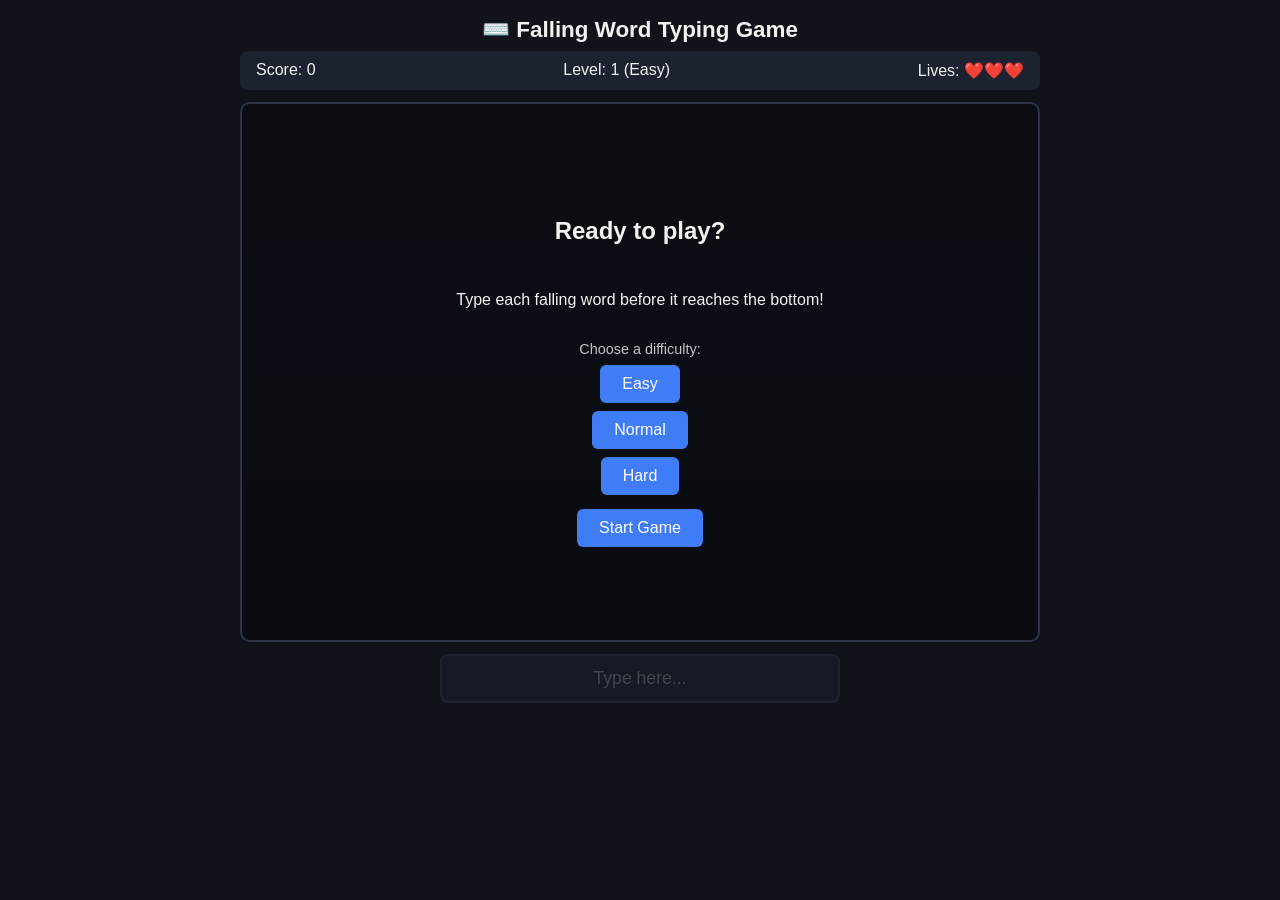
<file: index.html>
<!DOCTYPE html>
<html lang="en">
<head>
<meta charset="UTF-8">
<meta name="viewport" content="width=device-width, initial-scale=1.0">
<title>Falling Word Typing Game</title>
<link rel="stylesheet" href="style.css">
</head>
<body>

  <div id="app">

    <header id="hud">
      <h1>⌨️ Falling Word Typing Game</h1>
      <div id="stats">
        <span id="score">Score: 0</span>
        <span id="level">Level: 1</span>
        <span id="lives">Lives: ❤️❤️❤️</span>
      </div>
    </header>

    <main id="game-area">
      <!-- Falling word elements are inserted here by JavaScript -->

      <div id="start-screen" class="overlay">
        <h2>Ready to play?</h2>
        <p>Type each falling word before it reaches the bottom!</p>
        <div id="difficulty-select">
          <p class="difficulty-label">Choose a difficulty:</p>
          <button class="difficulty-btn" data-difficulty="easy">Easy</button>
          <button class="difficulty-btn selected" data-difficulty="normal">Normal</button>
          <button class="difficulty-btn" data-difficulty="hard">Hard</button>
        </div>
        <button id="start-btn">Start Game</button>
      </div>

      <div id="game-over-screen" class="overlay hidden">
        <h2>Game Over</h2>
        <p id="final-score">Final Score: 0</p>
        <button id="restart-btn">Restart Game</button>
      </div>

      <div id="load-error" class="overlay hidden">
        <h2>Couldn't load word list</h2>
        <p>Using a small built-in word list instead. Check your CSV source in script.js.</p>
        <button id="dismiss-error-btn">Continue</button>
      </div>
    </main>

    <div id="input-row">
      <input type="text" id="typing-input" placeholder="Type here..." autocomplete="off" disabled>
    </div>

  </div>

  <script src="script.js"></script>
</body>
</html>
</file>
<file: style.css>
* {
  box-sizing: border-box;
}

body {
  margin: 0;
  font-family: "Segoe UI", Roboto, Arial, sans-serif;
  background: #10131a;
  color: #f2f2f2;
  display: flex;
  justify-content: center;
  min-height: 100vh;
  padding: 16px;
}

#app {
  width: 100%;
  max-width: 800px;
  display: flex;
  flex-direction: column;
  gap: 12px;
}

#hud h1 {
  font-size: 1.4rem;
  margin: 0 0 8px 0;
  text-align: center;
}

#stats {
  display: flex;
  justify-content: space-between;
  font-size: 1rem;
  background: #1c2230;
  padding: 10px 16px;
  border-radius: 8px;
}

#game-area {
  position: relative;
  width: 100%;
  height: 60vh;
  min-height: 320px;
  background: linear-gradient(180deg, #161c28 0%, #0d1017 100%);
  border: 2px solid #2c3446;
  border-radius: 10px;
  overflow: hidden;
}

.falling-word {
  position: absolute;
  top: 0;
  padding: 4px 10px;
  border-radius: 6px;
  font-size: 1.1rem;
  font-weight: 600;
  white-space: nowrap;
  background: #2b3350;
  border: 1px solid #4a5578;
  color: #f2f2f2;
}

.falling-word.easy    { background: #1f4d3a; border-color: #2f8f63; }
.falling-word.medium  { background: #4d3f1f; border-color: #b98a2f; }
.falling-word.hard    { background: #4d1f28; border-color: #b9384f; }

.overlay {
  position: absolute;
  inset: 0;
  background: rgba(10, 12, 18, 0.92);
  display: flex;
  flex-direction: column;
  align-items: center;
  justify-content: center;
  text-align: center;
  gap: 10px;
  padding: 20px;
}

.overlay.hidden {
  display: none;
}

.overlay button {
  padding: 10px 22px;
  font-size: 1rem;
  border: none;
  border-radius: 6px;
  background: #3f7cf6;
  color: white;
  cursor: pointer;
}

.overlay button:hover {
  background: #5a8dff;
}

#difficulty-select {
  display: flex;
  flex-direction: column;
  align-items: center;
  gap: 8px;
  margin: 6px 0 4px 0;
}

.difficulty-label {
  margin: 0;
  font-size: 0.9rem;
  opacity: 0.8;
}

.difficulty-btn {
  padding: 8px 18px;
  margin: 0 4px;
  font-size: 0.95rem;
  border: 2px solid #2c3446;
  border-radius: 6px;
  background: #1c2230;
  color: #f2f2f2;
  cursor: pointer;
}

.difficulty-btn:hover {
  border-color: #4a5578;
}

.difficulty-btn.selected {
  background: #3f7cf6;
  border-color: #5a8dff;
  color: white;
}

#input-row {
  display: flex;
  justify-content: center;
}

#typing-input {
  width: 100%;
  max-width: 400px;
  padding: 12px 14px;
  font-size: 1.1rem;
  border-radius: 8px;
  border: 2px solid #2c3446;
  background: #1c2230;
  color: #fff;
  text-align: center;
}

#typing-input:disabled {
  opacity: 0.5;
}

@media (max-width: 480px) {
  #hud h1 { font-size: 1.1rem; }
  #stats { font-size: 0.85rem; padding: 8px 10px; }
  .falling-word { font-size: 0.95rem; }
  #game-area { height: 55vh; }
}
</file>
